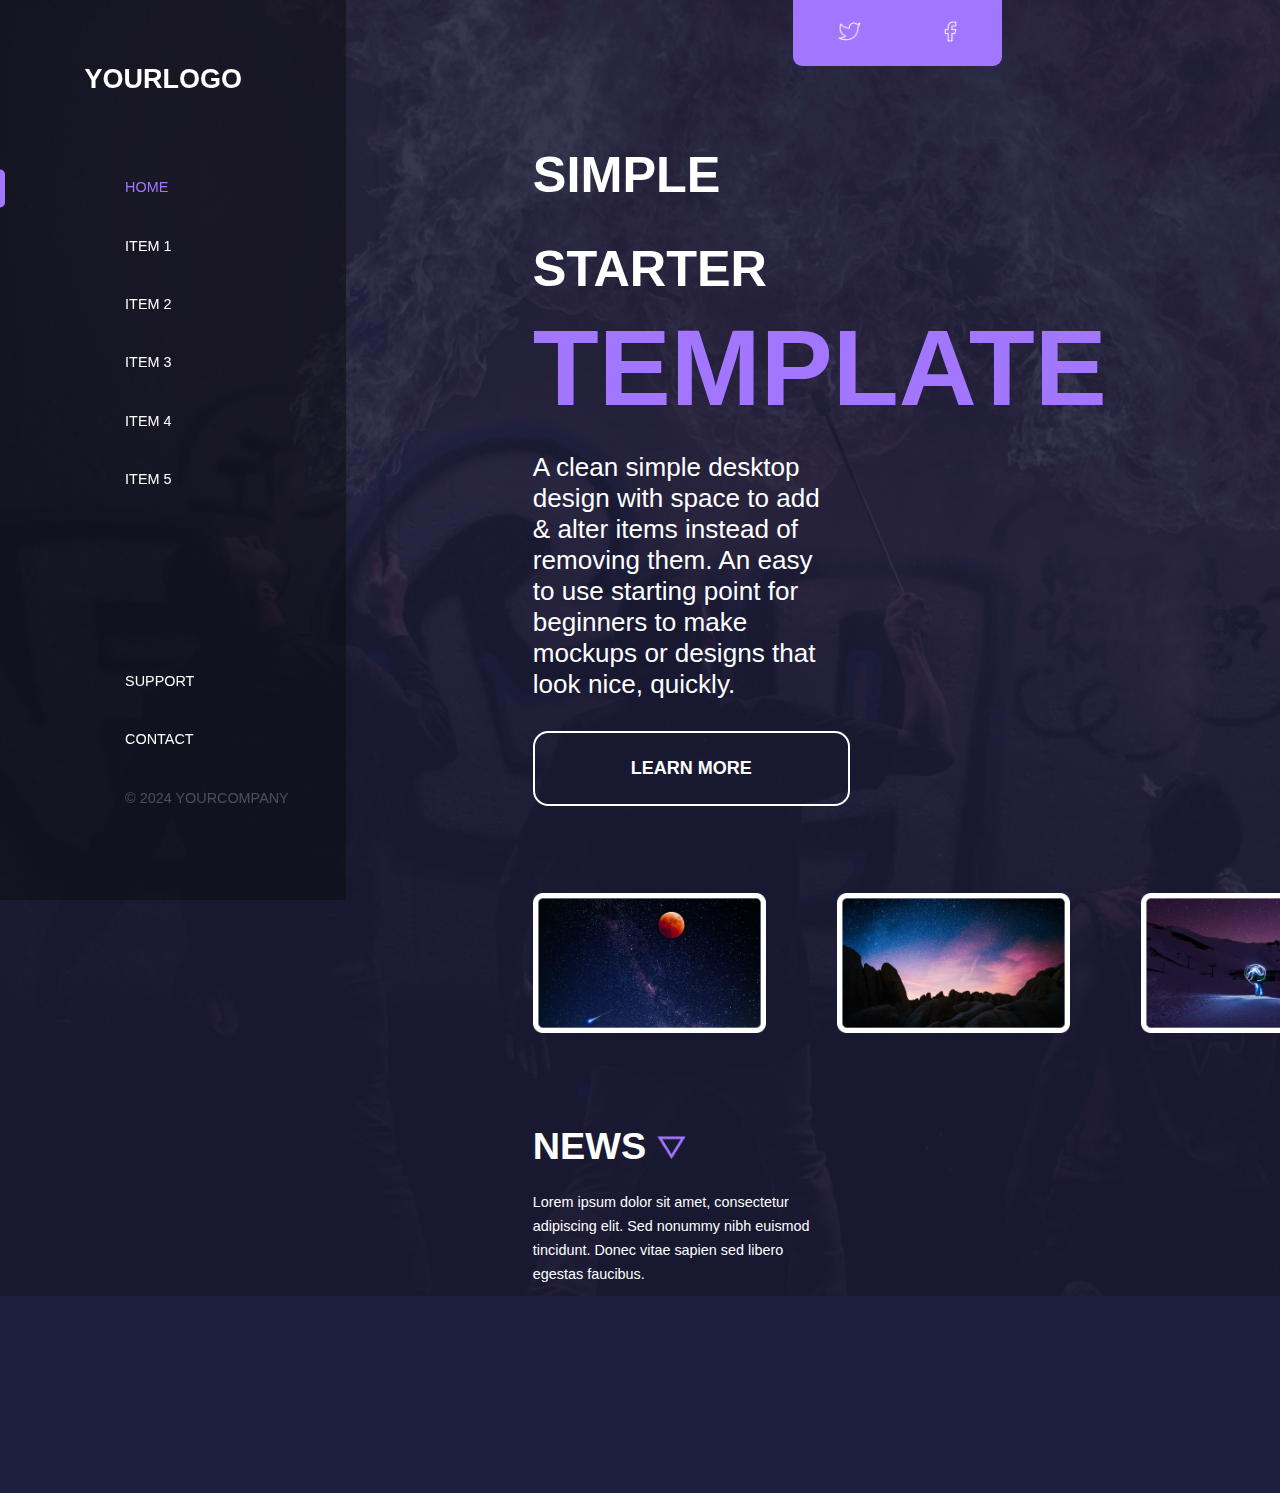
<file: index.html>
<!doctype html>
<html class="no-js" lang="ru-RU">

<head>
  <meta charset="utf-8">
  <meta content="width=device-width, initial-scale=1" name="viewport">
  <title>Главная</title>
  <link href="style.css" rel="stylesheet">
  <link href="index.css" rel="stylesheet">
  <link href="sidebar.css" rel="stylesheet">
</head>

<body>

<div class="sidebar">
  <h1>YourLogo</h1>
  <nav>
    <a class="current" href="index.html">
      <hr>
      Home</a>
    <a href="item.html">Item 1</a>
    <a href="item.html">Item 2</a>
    <a href="item.html">Item 3</a>
    <a href="item.html">Item 4</a>
    <a href="item.html">Item 5</a>
  </nav>
  <footer>
    <a href="">Support</a>
    <a href="">Contact</a>
    <p class="copyright">© 2024 YourCompany</p>
  </footer>
</div>

<div class="social">
  <a href="https://x.com/"><img alt="X" src="images/twitter.png"></a>
  <a href="https://facebook.com/"><img alt="FB" src="images/facebook.png"></a>
</div>

<main>
  <div class="main-content">
    <h2>Simple Starter</h2>
    <h1>Template</h1>
    <p>
      A clean simple desktop design with space to add & alter items instead of removing them.
      An easy to use starting point for beginners to make mockups or designs that look nice, quickly.
    </p>
    <button>Learn more</button>
  </div>

  <div class="thumbs">
    <img alt="Image 1" src="images/Image 1.png">
    <img alt="Image 2" src="images/Image 2.png">
    <img alt="Image 3" src="images/Image 3.png">
    <img alt="Image 4" src="images/Image 4.png">
  </div>

  <div class="news">
    <h2>News <img alt="\/" src="images/Downward triangle.png"></h2>
    <p>Lorem ipsum dolor sit amet, consectetur adipiscing elit. Sed nonummy nibh euismod tincidunt. Donec vitae sapien
      sed libero egestas faucibus.</p>
  </div>

</main>

</body>

</html>
</file>
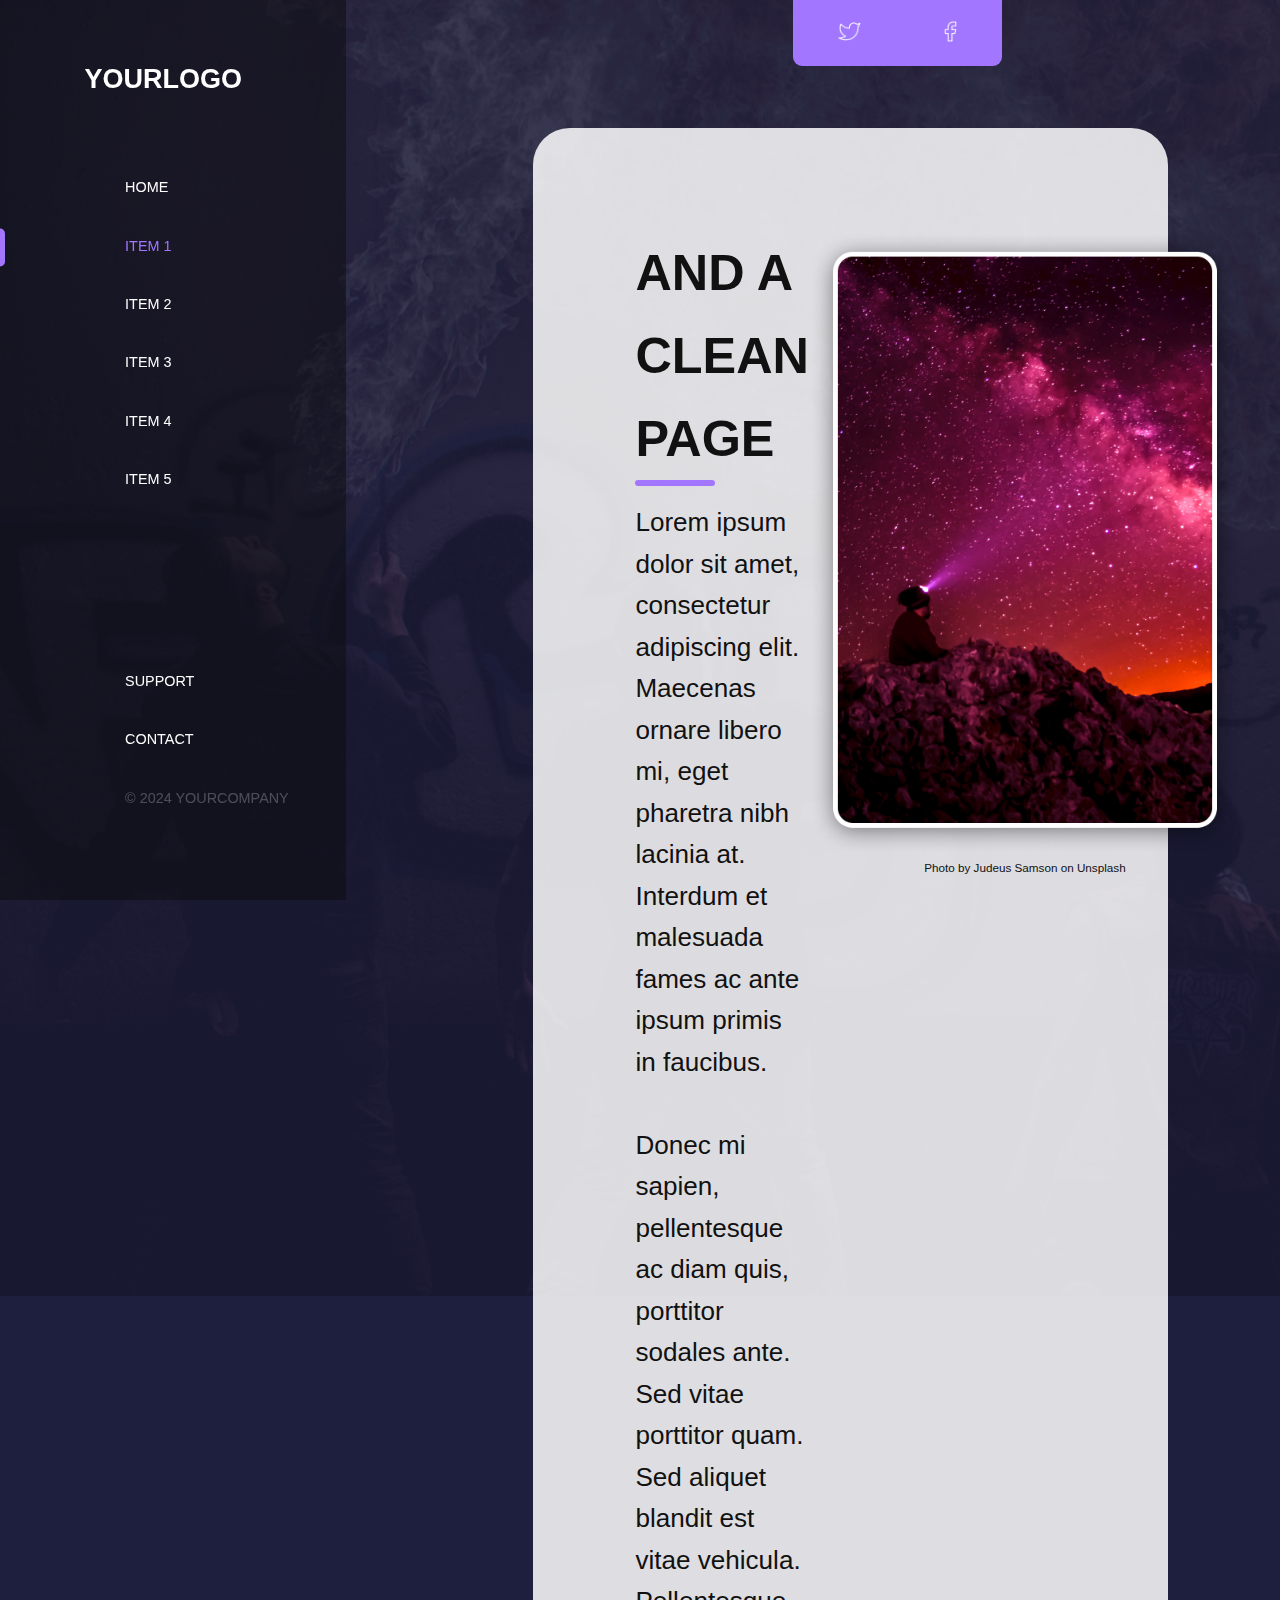
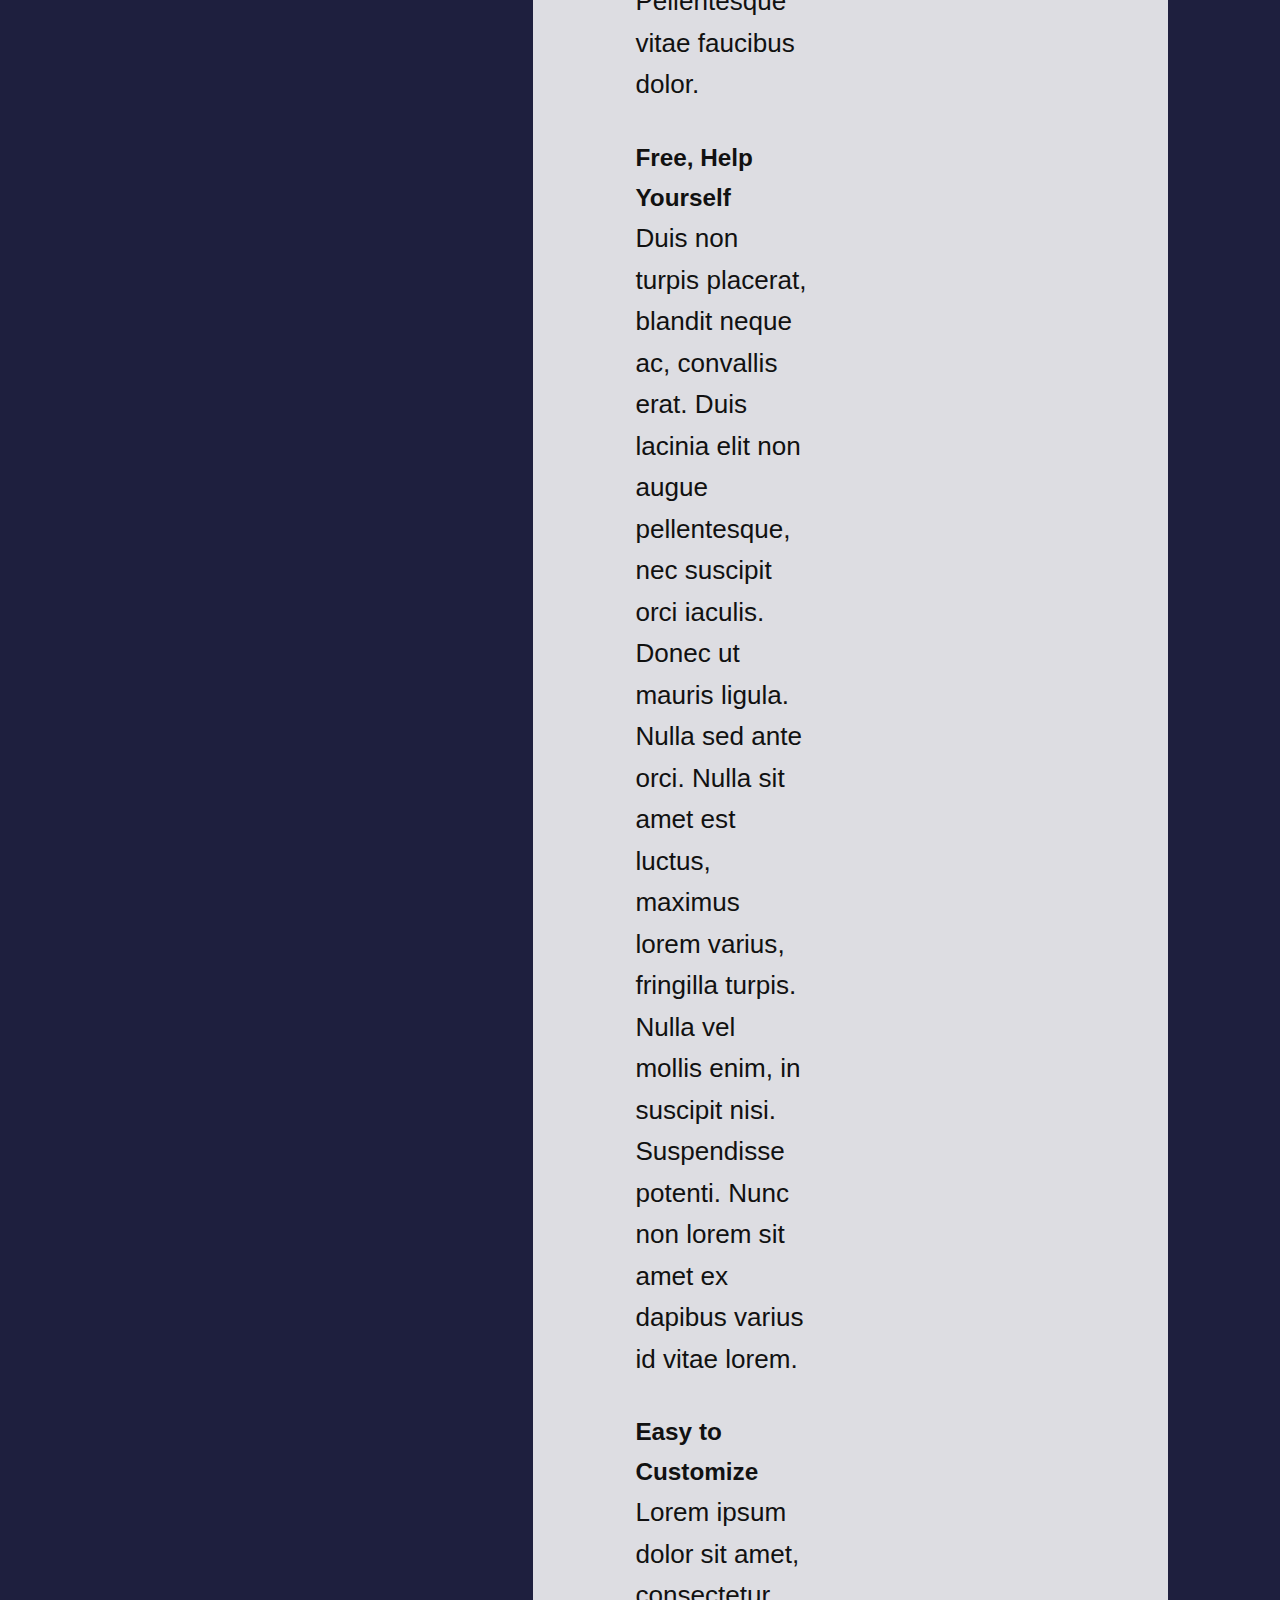
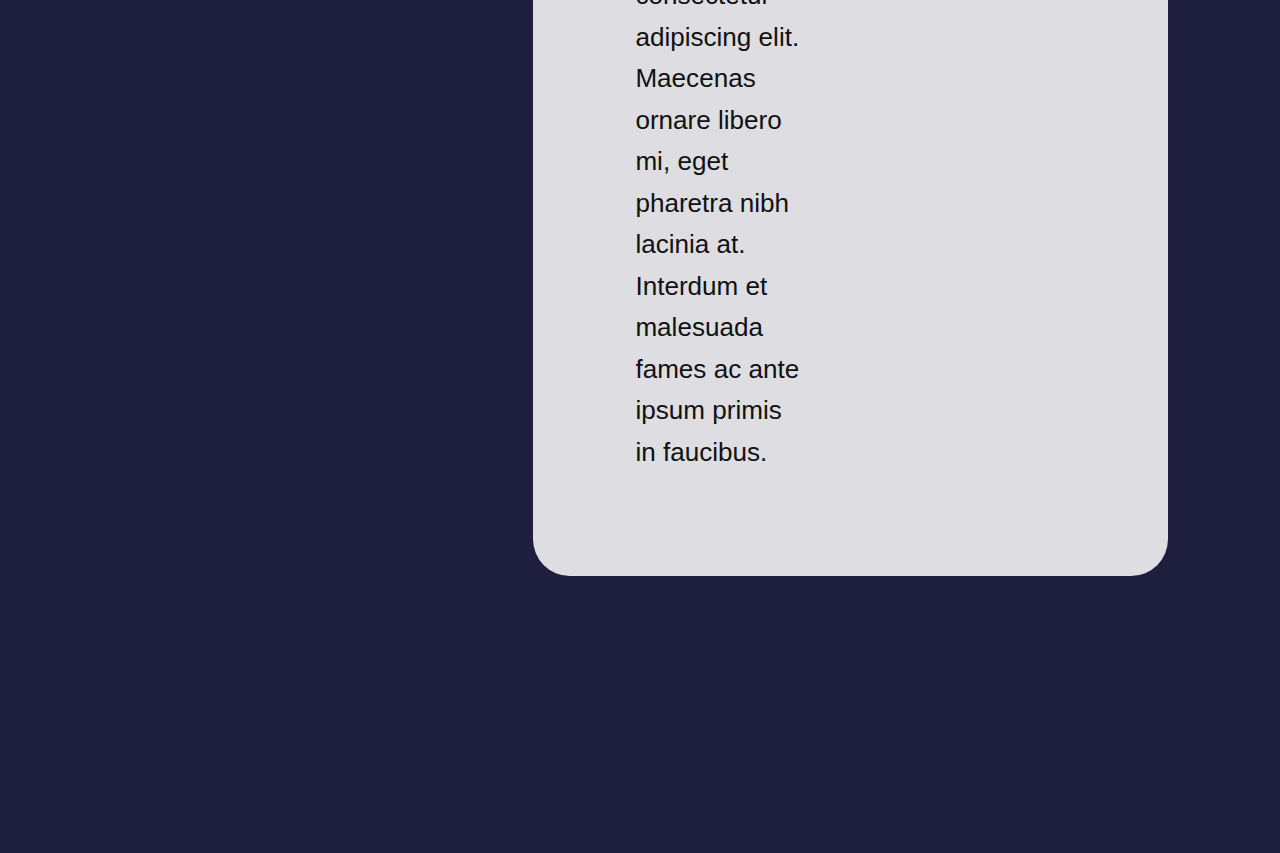
<file: item.html>
<!doctype html>
<html class="no-js" lang="ru-RU">

<head>
  <meta charset="utf-8">
  <meta content="width=device-width, initial-scale=1" name="viewport">
  <title>Главная</title>
  <link href="style.css" rel="stylesheet">
  <link href="item.css" rel="stylesheet">
  <link href="sidebar.css" rel="stylesheet">
</head>

<body>

<div class="sidebar">
  <h1>YourLogo</h1>
  <nav>
    <a href="index.html">Home</a>
    <a class="current" href="item.html">
      <hr>
      Item 1</a>
    <a href="item.html">Item 2</a>
    <a href="item.html">Item 3</a>
    <a href="item.html">Item 4</a>
    <a href="item.html">Item 5</a>
  </nav>
  <footer>
    <a href="">Support</a>
    <a href="">Contact</a>
    <p class="copyright">© 2024 YourCompany</p>
  </footer>
</div>

<div class="social">
  <a href="https://x.com/"><img alt="X" src="images/twitter.png"></a>
  <a href="https://facebook.com/"><img alt="FB" src="images/facebook.png"></a>
</div>

<main>
  <div>
    <h1>AND A CLEAN PAGE</h1>
    <hr>
    <br>
    <p>Lorem ipsum dolor sit amet, consectetur adipiscing elit. Maecenas ornare libero mi, eget pharetra nibh lacinia
      at. Interdum et malesuada fames ac ante ipsum primis in faucibus.<br> <br>
      Donec mi sapien, pellentesque ac diam quis, porttitor sodales ante. Sed vitae porttitor quam. Sed aliquet blandit
      est vitae vehicula. Pellentesque vitae faucibus dolor. </p> <br> <br>
    <h2>Free, Help Yourself</h2>
    <p>Duis non turpis placerat, blandit neque ac, convallis erat.
      Duis lacinia elit non augue pellentesque, nec suscipit orci iaculis. Donec ut mauris ligula. Nulla sed ante orci.
      Nulla sit amet est luctus, maximus lorem varius, fringilla turpis. Nulla vel mollis enim, in suscipit nisi.
      Suspendisse potenti. Nunc non lorem sit amet ex dapibus varius id vitae lorem.</p> <br> <br>
    <h2>Easy to Customize</h2>
    <p>Lorem ipsum dolor sit amet, consectetur adipiscing elit.
      Maecenas ornare libero mi, eget pharetra nibh lacinia at. Interdum et malesuada fames ac ante ipsum primis in
      faucibus.</p>
  </div>
  <div class="picture">
    <img alt="photo" src="images/photo.png">
    <p>Photo by Judeus Samson on Unsplash</p>
  </div>

</main>

</body>

</html>
</file>
<file: style.css>
﻿:root {
  --purple: #A276FF;
  --dark: rgba(5, 7, 41, 0.9);

  font-family: Oswald, monospace;
}

* {
  margin: 0;
  padding: 0;
}

body {
  zoom: 90%;
  background-image: url("./images/car.png");
  background-color: var(--dark);
  background-repeat: no-repeat;
  background-attachment: fixed;

  font-family: Inter, Arial, serif;
  color: white;
}

.social {
  background-color: var(--purple);
  display: flex;
  flex-direction: row;
  column-gap: 93px;
  justify-content: center;
  align-items: center;

  width: 232px;
  height: 73px;

  position: absolute;
  top: 0;
  right: 309px;

  border: none;
  border-radius: 0 0 10px 10px;
}
</file>
<file: index.css>
﻿main {
  margin: 10% 496px 229px 592px;

  .thumbs {
    display: flex;
    flex-direction: row;
    column-gap: 79px;

    margin-top: 96px;

    height: 156px;

    img {
      max-height: 100%;
    }
  }

  .news {
    margin-top: 76px;

    h2 {
      font-size: 42px;
      line-height: 100px;
      font-weight: bold;
      text-transform: uppercase;
    }

    p {
      font-size: 16px;
      line-height: 165%;
    }
  }
}

.main-content {
  h2 {
    font-size: 56px;
    font-weight: bold;
    line-height: 104px;
    text-transform: uppercase;
  }

  h1 {
    color: var(--purple);
    font-size: 120px;
    font-weight: bold;
    line-height: 117px;
    text-transform: uppercase;
  }

  p {
    margin: 35px 0;
    font-size: 29px;
  }

  button {
    width: 352px;
    height: 83px;
    cursor: pointer;

    text-align: center;
    color: white;
    font-size: 20px;
    font-weight: bold;
    text-transform: uppercase;

    background-color: transparent;
    border: 3px solid white;
    border-radius: 17px;
  }
}
</file>
<file: sidebar.css>
﻿.sidebar {
  background-color: rgba(11, 11, 13, 0.5);
  width: 384px;
  min-height: 100%;
  position: fixed;
  left: 0;
  top: 0;
  text-transform: uppercase;

  h1 {
    font-size: 30px;
    margin-left: 94px;
    margin-bottom: 94px;
    padding-top: 71px;
  }

  a {
    color: white;
    text-decoration: none;
  }

  nav {
    display: flex;
    flex-direction: column;
    align-content: center;
    margin-left: 139px;
    row-gap: 47px;

    hr {
      height: 42px;
      width: 5px;
      background-color: var(--purple);
      position: absolute;
      left: 0;
      transform: translateY(-25%);
      border: none;
      border-radius: 0 17px 17px 0;
    }

    a.current {
      color: var(--purple);
    }

  }

  footer {
    position: absolute;
    bottom: 0;

    display: flex;
    flex-direction: column;
    align-content: center;
    row-gap: 47px;

    margin-left: 139px;
    margin-bottom: 105px;

    .copyright {
      color: rgba(255, 255, 255, 0.25);
    }
  }

}
</file>
<file: item.css>
﻿main {
  margin-left: 592px;
  margin-right: 124px;
  margin-top: 10%;
  margin-bottom: 229px;

  background-color: rgba(255, 255, 255, 0.85);
  border-radius: 41px;

  padding: 114px;
  color: #111111;

  display: flex;
  flex-direction: row;

  hr {
    width: 89px;
    height: 7px;
    background-color: var(--purple);
    border: none;
    border-radius: 12px;
  }

  h1 {
    font-size: 56px;
    font-weight: bold;
    line-height: 165%;
  }

  h2 {
    font-size: 27px;
    font-weight: bold;
    line-height: 165%;
  }

  p {
    font-size: 29px;
    line-height: 159%;
  }

  .picture {
    float: right;

    img {
      max-width: 480px;
    }

    p {
      font-size: 13px;
      line-height: 165%;
      text-align: center;
    }
  }
}
</file>
